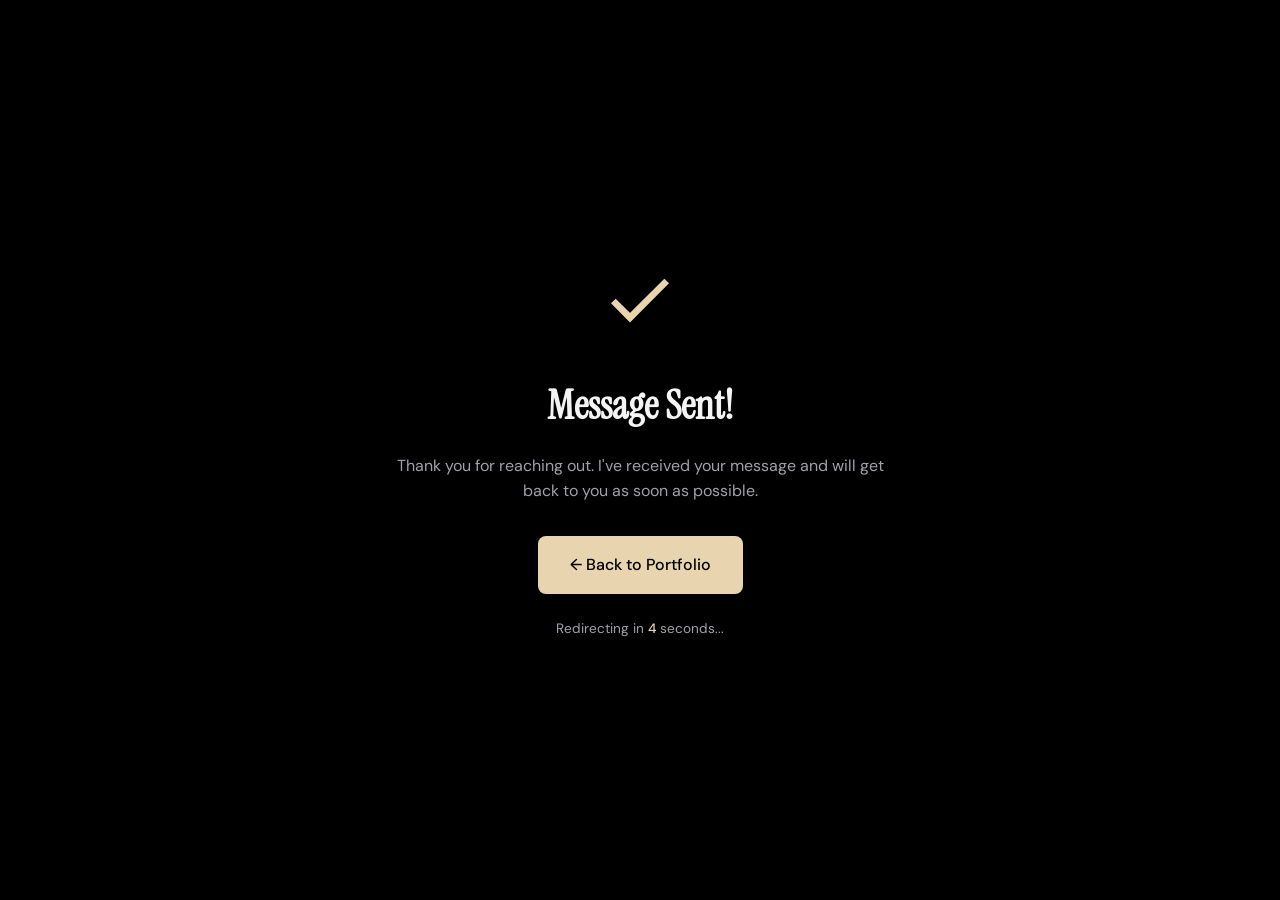
<file: thank-you.html>
<!DOCTYPE html>
<html lang="en">
<head>
  <meta charset="UTF-8" />
  <meta name="viewport" content="width=device-width, initial-scale=1.0" />
  <meta name="description" content="Thank you for your message!" />
  <title>Message Sent — Thank You</title>
  <link rel="preconnect" href="https://fonts.googleapis.com" />
  <link rel="preconnect" href="https://fonts.gstatic.com" crossorigin />
  <link href="https://fonts.googleapis.com/css2?family=Instrument+Serif:ital@0;1&family=DM+Sans:ital,opsz,wght@0,9..40,300;0,9..40,400;0,9..40,500;0,9..40,600;1,9..40,300&family=DM+Mono:wght@300;400&display=swap" rel="stylesheet" />
  <link rel="stylesheet" href="style.css" />
  <style>
    body { display: flex; align-items: center; justify-content: center; min-height: 100vh; padding: 2rem; cursor: none; }
    
    /* Custom Cursor */
    #cursor {
      position: fixed;
      width: 8px;
      height: 8px;
      background: var(--accent);
      border-radius: 50%;
      pointer-events: none;
      z-index: 9999;
      mix-blend-mode: screen;
    }
    #cursor-follower {
      position: fixed;
      width: 24px;
      height: 24px;
      border: 1.5px solid var(--accent);
      border-radius: 50%;
      pointer-events: none;
      z-index: 9998;
      mix-blend-mode: screen;
    }
    
    .thank-you-container { text-align: center; max-width: 500px; position: relative; z-index: 1; }
    .thank-you-icon { width: 80px; height: 80px; margin: 0 auto 2rem; color: var(--accent); animation: scaleIn 0.4s ease-out 0.2s both; }
    @keyframes scaleIn { from { transform: scale(0); opacity: 0; } to { transform: scale(1); opacity: 1; } }
    .thank-you-title { font-family: var(--font-serif); font-size: 2.5rem; margin-bottom: 1rem; animation: fadeInUp 0.6s ease-out 0.3s both; }
    @keyframes fadeInUp { from { opacity: 0; transform: translateY(20px); } to { opacity: 1; transform: translateY(0); } }
    .thank-you-text { color: var(--text-2); font-size: 1rem; line-height: 1.6; margin-bottom: 2rem; animation: fadeInUp 0.6s ease-out 0.4s both; }
    .thank-you-btn { display: inline-block; padding: 1rem 2rem; background: var(--accent); color: var(--bg); border-radius: 0.5rem; text-decoration: none; font-weight: 500; transition: all 0.3s; animation: fadeInUp 0.6s ease-out 0.5s both; }
    .thank-you-btn:hover { transform: translateY(-2px); box-shadow: 0 10px 30px rgba(232, 213, 176, 0.2); }
    .countdown { color: var(--text-2); font-size: 0.85rem; margin-top: 1.5rem; animation: fadeInUp 0.6s ease-out 0.6s both; }
    .countdown span { color: var(--accent); font-weight: 500; }
  </style>
</head>
<body>
  <!-- Custom Cursor -->
  <div id="cursor"></div>
  <div id="cursor-follower"></div>

  <div class="thank-you-container">
    <svg class="thank-you-icon" viewBox="0 0 24 24" fill="none" stroke="currentColor" stroke-width="2">
      <polyline points="20 6 9 17 4 12"></polyline>
    </svg>
    <h1 class="thank-you-title">Message Sent!</h1>
    <p class="thank-you-text">Thank you for reaching out. I've received your message and will get back to you as soon as possible.</p>
    <a href="index.html" class="thank-you-btn">← Back to Portfolio</a>
    <div class="countdown">
      Redirecting in <span id="countdown">5</span> seconds...
    </div>
  </div>

  <script>
    // Custom Cursor
    if (!window.matchMedia('(hover: none)').matches) {
      const cursor = document.getElementById('cursor');
      const follower = document.getElementById('cursor-follower');
      
      if (cursor && follower) {
        let mx = -100, my = -100;
        let fx = -100, fy = -100;

        const onMove = e => { mx = e.clientX; my = e.clientY; };
        document.addEventListener('mousemove', onMove, { passive: true });

        const loop = () => {
          cursor.style.left = mx + 'px';
          cursor.style.top = my + 'px';

          fx += (mx - fx) * 0.12;
          fy += (my - fy) * 0.12;
          follower.style.left = fx + 'px';
          follower.style.top = fy + 'px';

          requestAnimationFrame(loop);
        };
        requestAnimationFrame(loop);
      }
    }

    // Auto-redirect countdown
    let seconds = 5;
    const countdownEl = document.getElementById('countdown');

    const interval = setInterval(() => {
      seconds--;
      if (countdownEl) {
        countdownEl.textContent = seconds;
      }

      if (seconds <= 0) {
        clearInterval(interval);
        window.location.href = 'index.html#contact';
      }
    }, 1000);

    // Allow manual redirect
    document.addEventListener('click', (e) => {
      if (e.target.closest('.thank-you-btn')) {
        clearInterval(interval);
      }
    });
  </script>
</body>
</html>
</file>
<file: style.css>
/* ═══════════════════════════════════════════════════════════════
   PORTFOLIO — STYLE.CSS
   Aesthetic: Editorial Luxury · Refined Minimal · Linear × Stripe
   ═══════════════════════════════════════════════════════════════ */

/* ── Custom Properties ─────────────────────────────────────── */
:root {
  /* Color System */
  --bg:        #000000;
  --bg-2:      #111113;
  --bg-3:      #18181b;
  --bg-4:      #222228;
  --surface:   rgba(255,255,255,0.04);
  --surface-2: rgba(255,255,255,0.07);
  --border:    rgba(255,255,255,0.08);
  --border-2:  rgba(255,255,255,0.14);

  /* Text */
  --text-1:   #f4f4f5;
  --text-2:   #a1a1aa;
  --text-3:   #71717a;

  /* Accent — cool champagne gold */
  --accent:      #e8d5b0;
  --accent-dim:  rgba(232,213,176,0.15);
  --accent-glow: rgba(232,213,176,0.08);

  /* Semantic */
  --green: #10b981;
  --blue:  #6366f1;
  --amber: #f59e0b;
  --rose:  #ec4899;
  --teal:  #14b8a6;

  /* Typography */
  --font-serif: 'Instrument Serif', Georgia, serif;
  --font-sans:  'DM Sans', system-ui, sans-serif;
  --font-mono:  'DM Mono', 'Fira Code', monospace;

  /* Spacing Scale */
  --sp-1:  0.25rem;
  --sp-2:  0.5rem;
  --sp-3:  0.75rem;
  --sp-4:  1rem;
  --sp-5:  1.25rem;
  --sp-6:  1.5rem;
  --sp-8:  2rem;
  --sp-10: 2.5rem;
  --sp-12: 3rem;
  --sp-16: 4rem;
  --sp-20: 5rem;
  --sp-24: 6rem;
  --sp-32: 8rem;

  /* Radii */
  --r-sm: 8px;
  --r-md: 14px;
  --r-lg: 20px;
  --r-xl: 28px;
  --r-full: 9999px;

  /* Shadows */
  --shadow-sm:  0 1px 3px rgba(0,0,0,0.5), 0 1px 2px rgba(0,0,0,0.3);
  --shadow-md:  0 4px 24px rgba(0,0,0,0.5), 0 2px 8px rgba(0,0,0,0.3);
  --shadow-lg:  0 16px 60px rgba(0,0,0,0.6), 0 4px 20px rgba(0,0,0,0.4);
  --shadow-glow: 0 0 40px rgba(232,213,176,0.06);

  /* Transitions */
  --ease-out: cubic-bezier(0.16, 1, 0.3, 1);
  --ease-in-out: cubic-bezier(0.45, 0, 0.55, 1);
  --dur-fast: 180ms;
  --dur-med:  320ms;
  --dur-slow: 600ms;
}

/* ── Reset & Base ─────────────────────────────────────────── */
*, *::before, *::after {
  margin: 0;
  padding: 0;
  box-sizing: border-box;
}

html {
  scroll-behavior: smooth;
  font-size: 16px;
  -webkit-text-size-adjust: 100%;
}

body {
  font-family: var(--font-sans);
  background: var(--bg);
  color: var(--text-1);
  line-height: 1.6;
  overflow-x: hidden;
  cursor: none;
  -webkit-font-smoothing: antialiased;
  -moz-osx-font-smoothing: grayscale;
}

body.menu-open { overflow: hidden; }

img, svg { display: block; }
a { color: inherit; text-decoration: none; }
button { font-family: inherit; cursor: none; }
ul, ol { list-style: none; }

/* ── Custom Cursor ────────────────────────────────────────── */
#cursor {
  position: fixed;
  width: 10px;
  height: 10px;
  background: var(--accent);
  border-radius: 50%;
  pointer-events: none;
  z-index: 9999;
  transform: translate(-50%, -50%);
  transition: width var(--dur-fast), height var(--dur-fast), background var(--dur-fast);
  will-change: transform;
}

#cursor-follower {
  position: fixed;
  width: 36px;
  height: 36px;
  border: 1px solid rgba(232,213,176,0.35);
  border-radius: 50%;
  pointer-events: none;
  z-index: 9998;
  transform: translate(-50%, -50%);
  transition: transform 0.12s var(--ease-out), width var(--dur-med), height var(--dur-med), border-color var(--dur-med);
  will-change: transform;
}

body:has(a:hover) #cursor,
body:has(button:hover) #cursor {
  width: 16px;
  height: 16px;
}

body:has(a:hover) #cursor-follower,
body:has(button:hover) #cursor-follower {
  width: 56px;
  height: 56px;
  border-color: rgba(232,213,176,0.6);
}

@media (hover: none) {
  #cursor, #cursor-follower { display: none; }
  body { cursor: auto; }
  button { cursor: pointer; }
}

/* ── Loader ───────────────────────────────────────────────── */
#loader {
  position: fixed;
  inset: 0;
  background: var(--bg);
  z-index: 10000;
  display: flex;
  align-items: center;
  justify-content: center;
  transition: opacity 0.6s var(--ease-out), visibility 0.6s;
}

#loader.hidden {
  opacity: 0;
  visibility: hidden;
  pointer-events: none;
}

.loader-inner {
  display: flex;
  flex-direction: column;
  align-items: center;
  gap: var(--sp-6);
}

.loader-signature {
  max-width: 200px;
  max-height: 150px;
  width: auto;
  height: auto;
  animation: loaderFade 1.5s ease-in-out infinite;
}

@keyframes loaderFade {
  0%, 100% { opacity: 0.6; transform: scale(0.95); }
  50% { opacity: 1; transform: scale(1); }
}

/* ── Navbar ───────────────────────────────────────────────── */
#navbar {
  position: fixed;
  top: 0;
  left: 0;
  right: 0;
  z-index: 1000;
  padding: var(--sp-5) 0;
  transition: background var(--dur-med), backdrop-filter var(--dur-med),
              border-color var(--dur-med), padding var(--dur-med);
  border-bottom: 1px solid transparent;
}

#navbar.scrolled {
  background: rgba(10,10,11,0.85);
  backdrop-filter: blur(24px) saturate(180%);
  -webkit-backdrop-filter: blur(24px) saturate(180%);
  border-bottom-color: var(--border);
  padding: var(--sp-4) 0;
}

.nav-inner {
  max-width: 1240px;
  margin: 0 auto;
  padding: 0 var(--sp-6);
  display: flex;
  align-items: center;
  gap: var(--sp-8);
}

.nav-logo {
  display: flex;
  align-items: baseline;
  gap: 1px;
  font-family: var(--font-serif);
  font-size: 1.4rem;
  color: var(--text-1);
  flex-shrink: 0;
  letter-spacing: -0.01em;
}

.logo-mark {
  color: var(--accent);
  font-size: 1.6rem;
}

.nav-links {
  display: flex;
  align-items: center;
  gap: var(--sp-1);
  margin-left: auto;
}

.nav-link {
  font-size: 0.875rem;
  font-weight: 400;
  color: var(--text-2);
  padding: var(--sp-2) var(--sp-3);
  border-radius: var(--r-sm);
  transition: color var(--dur-fast), background var(--dur-fast);
  letter-spacing: 0.01em;
}

.nav-link:hover { color: var(--text-1); background: var(--surface); }

.nav-cta {
  margin-left: var(--sp-4);
  display: inline-flex;
  align-items: center;
  padding: var(--sp-2) var(--sp-5);
  background: var(--accent);
  color: var(--bg);
  font-size: 0.875rem;
  font-weight: 500;
  border-radius: var(--r-full);
  transition: background var(--dur-fast), transform var(--dur-fast), box-shadow var(--dur-fast);
  flex-shrink: 0;
  letter-spacing: 0.01em;
}

.nav-cta:hover {
  background: #f0e4c4;
  box-shadow: 0 0 20px rgba(232,213,176,0.2);
}

.nav-burger {
  display: none;
  flex-direction: column;
  gap: 5px;
  background: none;
  border: none;
  padding: var(--sp-2);
  margin-left: auto;
}

.nav-burger span {
  display: block;
  width: 24px;
  height: 1.5px;
  background: var(--text-1);
  border-radius: var(--r-full);
  transition: transform var(--dur-med), opacity var(--dur-med);
  transform-origin: center;
}

.nav-burger.open span:nth-child(1) { transform: translateY(6.5px) rotate(45deg); }
.nav-burger.open span:nth-child(2) { opacity: 0; transform: scaleX(0); }
.nav-burger.open span:nth-child(3) { transform: translateY(-6.5px) rotate(-45deg); }

/* ── Mobile Menu ──────────────────────────────────────────── */
.mobile-menu {
  position: fixed;
  inset: 0;
  background: var(--bg);
  z-index: 999;
  display: flex;
  align-items: center;
  justify-content: center;
  opacity: 0;
  visibility: hidden;
  transition: opacity var(--dur-med), visibility var(--dur-med);
}

.mobile-menu.open {
  opacity: 1;
  visibility: visible;
}

.mobile-menu ul {
  display: flex;
  flex-direction: column;
  align-items: center;
  gap: var(--sp-6);
}

.mob-link {
  font-family: var(--font-serif);
  font-size: 2.5rem;
  color: var(--text-2);
  transition: color var(--dur-fast);
}

.mob-link:hover { color: var(--accent); }

/* ── Container ────────────────────────────────────────────── */
.container {
  max-width: 1240px;
  margin: 0 auto;
  padding: 0 var(--sp-6);
}

/* ── Sections ─────────────────────────────────────────────── */
.section {
  padding: var(--sp-32) 0;
  position: relative;
}

/* ── Section Headers ──────────────────────────────────────── */
.section-label {
  font-family: var(--font-mono);
  font-size: 0.75rem;
  font-weight: 400;
  color: var(--accent);
  letter-spacing: 0.15em;
  text-transform: uppercase;
  margin-bottom: var(--sp-4);
}

.section-title {
  font-family: var(--font-serif);
  font-size: clamp(2rem, 4vw, 3.25rem);
  font-weight: 400;
  line-height: 1.15;
  color: var(--text-1);
  letter-spacing: -0.02em;
  margin-bottom: var(--sp-5);
}

.section-title em {
  font-style: italic;
  color: var(--accent);
}

.section-sub {
  font-size: 1rem;
  color: var(--text-2);
  max-width: 520px;
  line-height: 1.7;
}

.section-header {
  margin-bottom: var(--sp-16);
}

/* ── Reveal Animations ────────────────────────────────────── */
.reveal-up {
  opacity: 0;
  transform: translateY(28px);
  transition: opacity 0.7s var(--ease-out) var(--delay, 0s),
              transform 0.7s var(--ease-out) var(--delay, 0s);
}

.reveal-left {
  opacity: 0;
  transform: translateX(28px);
  transition: opacity 0.7s var(--ease-out) var(--delay, 0s),
              transform 0.7s var(--ease-out) var(--delay, 0s);
}

.reveal-right {
  opacity: 0;
  transform: translateX(-28px);
  transition: opacity 0.7s var(--ease-out) var(--delay, 0s),
              transform 0.7s var(--ease-out) var(--delay, 0s);
}

.revealed {
  opacity: 1 !important;
  transform: none !important;
}

/* ── Buttons ──────────────────────────────────────────────── */
.btn {
  display: inline-flex;
  align-items: center;
  gap: var(--sp-2);
  padding: var(--sp-3) var(--sp-6);
  border-radius: var(--r-full);
  font-size: 0.9rem;
  font-weight: 500;
  letter-spacing: 0.01em;
  transition: all var(--dur-fast) var(--ease-out);
  border: none;
  position: relative;
  overflow: hidden;
}

.btn::after {
  content: '';
  position: absolute;
  inset: 0;
  background: rgba(255,255,255,0);
  transition: background var(--dur-fast);
}

.btn:hover::after { background: rgba(255,255,255,0.06); }

.btn-primary {
  background: var(--accent);
  color: var(--bg);
}

.btn-primary:hover {
  background: #f0e4c4;
  box-shadow: 0 8px 32px rgba(232,213,176,0.2);
}

.btn-ghost {
  background: var(--surface);
  color: var(--text-1);
  border: 1px solid var(--border-2);
}

.btn-ghost:hover {
  background: var(--surface-2);
  border-color: rgba(255,255,255,0.2);
}

/* Magnetic buttons */
.magnetic-btn { transition: transform 0.25s var(--ease-out), background var(--dur-fast), box-shadow var(--dur-fast); }

/* ══════════════════════════════════════════════════════════════
   HERO SECTION
══════════════════════════════════════════════════════════════ */
.hero {
  min-height: 100svh;
  display: grid;
  grid-template-columns: 1fr;
  align-items: center;
  gap: var(--sp-16);
  max-width: 1240px;
  margin: 0 auto;
  padding: 120px var(--sp-6) var(--sp-20);
  position: relative;
  overflow: hidden;
}

/* ── HERO BACKGROUND LAYERS ─────────────────────────────── */

/* Layer 1: Background Image */
.hero-bg-image {
  position: absolute;
  inset: 0;
  background-image: url('Generated_Hero_Image.png');
  background-size: cover;
  background-position: center;
  background-repeat: no-repeat;
  background-attachment: fixed;
  background-attachment: fixed;
  z-index: 0;
  will-change: transform;
  animation: heroZoomIn 1.2s var(--ease-out) forwards;
}

@keyframes heroZoomIn {
  from {
    transform: scale(1.08);
    opacity: 0.8;
  }
  to {
    transform: scale(1);
    opacity: 1;
  }
}

/* Layer 2: Dark Overlay with Side Vignette (82% opacity center, darker edges) */
.hero-dark-overlay {
  position: absolute;
  inset: 0;
  background: 
    linear-gradient(
      to right,
      rgba(0, 0, 0, 0.80) 0%,
      rgba(0, 0, 0, 0.77) 15%,
      rgba(0, 0, 0, 0.65) 50%,
      rgba(0, 0, 0, 0.77) 85%,
      rgba(0, 0, 0, 0.80) 100%
    );
  z-index: 1;
  pointer-events: none;
}

/* Layer 3: Gradient Overlay (Mouse-reactive) */
.hero-gradient-overlay {
  position: absolute;
  inset: 0;
  z-index: 2;
  pointer-events: none;
  background: transparent;
  display: none;
}

/* Layer 4: Particles & Canvas */
.hero-bg {
  position: absolute;
  inset: 0;
  overflow: hidden;
  pointer-events: none;
  z-index: 3;
}

#heroCanvas {
  position: absolute;
  inset: 0;
  width: 100%;
  height: 100%;
  opacity: 0.5;
  will-change: transform;
}

/* Layer 5: Vignette Effect (Enhanced edges) */
.hero-vignette {
  position: absolute;
  inset: 0;
  background: 
    radial-gradient(
      ellipse at center,
      transparent 0%,
      rgba(0, 0, 0, 0.15) 60%,
      rgba(0, 0, 0, 0.35) 100%
    );
  z-index: 4;
  pointer-events: none;
  box-shadow: 
    inset 0 0 120px rgba(0, 0, 0, 0.5),
    inset -80px 0 100px rgba(0, 0, 0, 0.4),
    inset 80px 0 100px rgba(0, 0, 0, 0.4);
}

/* ── Hero Content (Layer 5 - Foreground) ─────────────────── */

.hero-content {
  position: relative;
  z-index: 10;
}

.hero-photo {
  position: relative;
  z-index: 10;
  display: flex;
  justify-content: center;
}

.hero-scroll-hint {
  position: absolute;
  bottom: var(--sp-8);
  left: 50%;
  transform: translateX(-50%);
  z-index: 10;
  display: flex;
  flex-direction: column;
  align-items: center;
  gap: var(--sp-2);
  font-size: 0.7rem;
  color: var(--text-3);
  letter-spacing: 0.1em;
  text-transform: uppercase;
  font-family: var(--font-mono);
  animation: fadeInUp 1.5s var(--ease-out) 2s both;
}

.hero-badge {
  display: inline-flex;
  align-items: center;
  gap: var(--sp-2);
  padding: var(--sp-2) var(--sp-4);
  background: var(--surface);
  border: 1px solid var(--border-2);
  border-radius: var(--r-full);
  font-size: 0.8rem;
  color: var(--text-2);
  margin-bottom: var(--sp-8);
  letter-spacing: 0.01em;
}

.badge-dot {
  width: 7px;
  height: 7px;
  border-radius: 50%;
  background: var(--green);
  animation: pulseDot 2s ease-in-out infinite;
  flex-shrink: 0;
}

@keyframes pulseDot {
  0%, 100% { box-shadow: 0 0 0 0 rgba(16,185,129,0.5); }
  50% { box-shadow: 0 0 0 5px rgba(16,185,129,0); }
}

.hero-headline {
  font-family: var(--font-serif);
  font-size: clamp(2.6rem, 5vw, 4.2rem);
  font-weight: 400;
  line-height: 1.08;
  letter-spacing: -0.03em;
  color: var(--text-1);
  margin-bottom: var(--sp-6);
}

.headline-line {
  display: block;
}

.headline-line.italic {
  font-style: italic;
  color: var(--accent);
}

.hero-sub {
  font-size: 1rem;
  color: var(--text-2);
  max-width: 480px;
  line-height: 1.7;
  margin-bottom: var(--sp-8);
}

.hero-actions {
  display: flex;
  align-items: center;
  gap: var(--sp-3);
  flex-wrap: wrap;
  margin-bottom: var(--sp-10);
}

.hero-socials {
  display: flex;
  align-items: center;
  gap: var(--sp-3);
}

.social-link {
  width: 40px;
  height: 40px;
  display: flex;
  align-items: center;
  justify-content: center;
  background: var(--surface);
  border: 1px solid var(--border);
  border-radius: var(--r-sm);
  color: var(--text-3);
  transition: all var(--dur-fast);
}

.social-link svg { width: 18px; height: 18px; }

.social-link:hover {
  background: var(--surface-2);
  border-color: var(--border-2);
  color: var(--text-1);
  transform: translateY(-2px);
}

.photo-frame {
  position: relative;
  width: 380px;
  height: 460px;
}

.photo-placeholder {
  width: 100%;
  height: 100%;
  background: var(--bg-3);
  border-radius: var(--r-xl);
  border: 1px solid var(--border);
  display: flex;
  align-items: center;
  justify-content: center;
  position: relative;
  overflow: hidden;
}

.photo-placeholder::before {
  content: '';
  position: absolute;
  inset: 0;
  background: radial-gradient(ellipse at 50% 0%, rgba(232,213,176,0.08) 0%, transparent 60%);
}

.photo-initials {
  font-family: var(--font-serif);
  font-size: 5rem;
  color: var(--accent);
  opacity: 0.3;
  letter-spacing: -0.05em;
}

.photo-glow {
  position: absolute;
  bottom: -40px;
  left: 50%;
  transform: translateX(-50%);
  width: 200px;
  height: 200px;
  background: radial-gradient(circle, rgba(232,213,176,0.15), transparent 70%);
  border-radius: 50%;
}

/* Floating badges on photo */
.photo-badge-1,
.photo-badge-2 {
  position: absolute;
  background: rgba(16,16,18,0.9);
  backdrop-filter: blur(16px);
  -webkit-backdrop-filter: blur(16px);
  border: 1px solid var(--border-2);
  border-radius: var(--r-md);
  padding: var(--sp-3) var(--sp-4);
  display: flex;
  align-items: center;
  gap: var(--sp-2);
  font-size: 0.78rem;
  color: var(--text-2);
  line-height: 1.4;
  box-shadow: var(--shadow-md);
  animation: badgeFloat 4s ease-in-out infinite;
}

.photo-badge-1 {
  top: var(--sp-6);
  left: -40px;
  animation-delay: 0s;
}

.photo-badge-2 {
  bottom: var(--sp-8);
  right: -40px;
  animation-delay: 2s;
}

.badge-icon { font-size: 1.25rem; flex-shrink: 0; }

@keyframes badgeFloat {
  0%, 100% { transform: translateY(0); }
  50% { transform: translateY(-8px); }
}

.scroll-line {
  width: 1px;
  height: 48px;
  background: linear-gradient(to bottom, var(--border-2), transparent);
  animation: scrollLine 2s ease-in-out infinite;
}

@keyframes scrollLine {
  0%, 100% { opacity: 0.3; transform: scaleY(1); }
  50% { opacity: 1; transform: scaleY(0.6); }
}

@keyframes fadeInUp {
  from { opacity: 0; transform: translateX(-50%) translateY(16px); }
  to { opacity: 1; transform: translateX(-50%) translateY(0); }
}

/* ── Additional Hero Animations ─────────────────────────── */
@keyframes particleFloat {
  0%, 100% { transform: translateY(0) translateX(0); opacity: 0.3; }
  25% { transform: translateY(-20px) translateX(10px); opacity: 0.5; }
  50% { transform: translateY(-40px) translateX(-10px); opacity: 0.4; }
  75% { transform: translateY(-20px) translateX(15px); opacity: 0.45; }
}

@keyframes subtleBlur {
  0%, 100% { filter: blur(0px); }
  50% { filter: blur(0.8px); }
}

@keyframes gradientShift {
  0% { background-position: 0% 50%; }
  50% { background-position: 100% 50%; }
  100% { background-position: 0% 50%; }
}

/* ══════════════════════════════════════════════════════════════
   ABOUT SECTION
══════════════════════════════════════════════════════════════ */
.about {
  background: var(--bg-2);
  border-top: 1px solid var(--border);
  border-bottom: 1px solid var(--border);
}

.about-grid {
  display: grid;
  grid-template-columns: 1fr 1fr;
  gap: var(--sp-20);
  align-items: start;
}

.about-body p {
  font-size: 0.975rem;
  color: var(--text-2);
  line-height: 1.75;
  margin-bottom: var(--sp-4);
}

.about-body p:last-child { margin-bottom: var(--sp-10); }

.about-stats {
  display: flex;
  gap: var(--sp-8);
}

.stat-item {
  display: flex;
  flex-direction: column;
  gap: var(--sp-1);
}

.stat-number {
  font-family: var(--font-serif);
  font-size: 2.5rem;
  color: var(--accent);
  line-height: 1;
  letter-spacing: -0.04em;
}

.stat-label {
  font-size: 0.78rem;
  color: var(--text-3);
  letter-spacing: 0.02em;
  text-transform: uppercase;
  font-family: var(--font-mono);
}

/* Timeline */
.timeline-label {
  font-family: var(--font-mono);
  font-size: 0.75rem;
  color: var(--accent);
  letter-spacing: 0.15em;
  text-transform: uppercase;
  margin-bottom: var(--sp-6);
}

.timeline {
  position: relative;
  padding-left: var(--sp-8);
}

.timeline::before {
  content: '';
  position: absolute;
  left: 9px;
  top: 8px;
  bottom: 8px;
  width: 1px;
  background: linear-gradient(to bottom, var(--accent), transparent);
  opacity: 0.2;
}

.timeline-item {
  position: relative;
  margin-bottom: var(--sp-8);
}

.timeline-item::before {
  content: '';
  position: absolute;
  left: -27px;
  top: 7px;
  width: 7px;
  height: 7px;
  border-radius: 50%;
  background: var(--bg-4);
  border: 1.5px solid var(--border-2);
  transition: all var(--dur-med);
}

.timeline-item.active::before {
  background: var(--accent);
  border-color: var(--accent);
  box-shadow: 0 0 12px rgba(232,213,176,0.4);
}

.tl-year {
  font-family: var(--font-mono);
  font-size: 0.72rem;
  color: var(--accent);
  letter-spacing: 0.08em;
  margin-bottom: var(--sp-1);
}

.tl-content h3 {
  font-size: 0.95rem;
  font-weight: 500;
  color: var(--text-1);
  margin-bottom: var(--sp-1);
}

.tl-content p {
  font-size: 0.875rem;
  color: var(--text-3);
  line-height: 1.6;
}

/* ══════════════════════════════════════════════════════════════
   SKILLS SECTION
══════════════════════════════════════════════════════════════ */
.skills-grid {
  display: grid;
  grid-template-columns: repeat(3, 1fr);
  gap: var(--sp-4);
  margin-bottom: var(--sp-12);
}

.skill-card {
  background: var(--bg-3);
  border: 1px solid var(--border);
  border-radius: var(--r-lg);
  padding: var(--sp-6);
  transition: border-color var(--dur-med), background var(--dur-med), transform var(--dur-med), box-shadow var(--dur-med);
  position: relative;
  overflow: hidden;
}

.skill-card::before {
  content: '';
  position: absolute;
  inset: 0;
  background: radial-gradient(ellipse at 50% 0%, var(--accent-glow) 0%, transparent 60%);
  opacity: 0;
  transition: opacity var(--dur-med);
}

.skill-card:hover {
  border-color: var(--border-2);
  background: var(--bg-4);
  transform: translateY(-4px);
  box-shadow: var(--shadow-md);
}

.skill-card:hover::before { opacity: 1; }

.skill-icon {
  font-size: 1.8rem;
  margin-bottom: var(--sp-3);
  position: relative;
  z-index: 1;
}

.skill-name {
  font-size: 0.95rem;
  font-weight: 500;
  color: var(--text-1);
  margin-bottom: var(--sp-2);
  position: relative;
  z-index: 1;
}

.skill-desc {
  font-size: 0.82rem;
  color: var(--text-3);
  line-height: 1.6;
  margin-bottom: var(--sp-4);
  position: relative;
  z-index: 1;
}

.skill-bar {
  height: 3px;
  background: var(--bg-4);
  border-radius: var(--r-full);
  overflow: hidden;
  margin-bottom: var(--sp-1);
  position: relative;
  z-index: 1;
}

.skill-fill {
  height: 100%;
  background: linear-gradient(90deg, var(--accent) 0%, rgba(232,213,176,0.6) 100%);
  border-radius: var(--r-full);
  width: 0;
  transition: width 1.2s var(--ease-out);
}

.skill-percent {
  font-family: var(--font-mono);
  font-size: 0.72rem;
  color: var(--text-3);
  position: relative;
  z-index: 1;
}

/* Tech Stack Pills */
.stack-section {
  border-top: 1px solid var(--border);
  padding-top: var(--sp-8);
}

.stack-label {
  font-family: var(--font-mono);
  font-size: 0.72rem;
  color: var(--text-3);
  text-transform: uppercase;
  letter-spacing: 0.12em;
  margin-bottom: var(--sp-4);
}

.stack-pills {
  display: flex;
  flex-wrap: wrap;
  gap: var(--sp-2);
}

.stack-pills span {
  display: inline-flex;
  align-items: center;
  padding: var(--sp-1) var(--sp-3);
  background: var(--surface);
  border: 1px solid var(--border);
  border-radius: var(--r-full);
  font-size: 0.8rem;
  color: var(--text-2);
  transition: all var(--dur-fast);
  font-family: var(--font-mono);
  font-weight: 300;
}

.stack-pills span:hover {
  background: var(--surface-2);
  border-color: var(--accent);
  color: var(--accent);
  transform: translateY(-1px);
}

/* ══════════════════════════════════════════════════════════════
   PROJECTS SECTION
══════════════════════════════════════════════════════════════ */
.projects { background: var(--bg-2); border-top: 1px solid var(--border); border-bottom: 1px solid var(--border); }

/* Filter Bar */
.filter-bar {
  display: flex;
  gap: var(--sp-2);
  margin-bottom: var(--sp-10);
  flex-wrap: wrap;
}

.filter-btn {
  padding: var(--sp-2) var(--sp-5);
  background: none;
  border: 1px solid var(--border);
  border-radius: var(--r-full);
  font-size: 0.85rem;
  color: var(--text-3);
  transition: all var(--dur-fast);
  letter-spacing: 0.02em;
}

.filter-btn:hover {
  border-color: var(--border-2);
  color: var(--text-1);
  background: var(--surface);
}

.filter-btn.active {
  background: var(--accent);
  border-color: var(--accent);
  color: var(--bg);
  font-weight: 500;
}

/* Project Grid */
.projects-grid {
  display: grid;
  grid-template-columns: repeat(3, 1fr);
  gap: var(--sp-5);
}

.project-card {
  background: var(--bg-3);
  border: 1px solid var(--border);
  border-radius: var(--r-lg);
  overflow: hidden;
  transition: all var(--dur-med) var(--ease-out);
  position: relative;
  display: flex;
  flex-direction: column;
}

.project-card:hover {
  transform: translateY(-6px);
  border-color: var(--border-2);
  box-shadow: var(--shadow-lg);
}

.project-card.hidden {
  opacity: 0;
  transform: scale(0.95) translateY(16px);
  pointer-events: none;
  position: absolute;
}

.project-visual {
  height: 140px;
  background: linear-gradient(135deg, color-mix(in srgb, var(--accent) 8%, var(--bg-4)) 0%, var(--bg-4) 100%);
  display: flex;
  align-items: center;
  justify-content: center;
  position: relative;
  overflow: hidden;
}

.project-visual::before {
  content: '';
  position: absolute;
  inset: 0;
  background: radial-gradient(ellipse at 50% 50%, color-mix(in srgb, var(--accent) 12%, transparent) 0%, transparent 70%);
}

.project-visual-icon {
  font-size: 3rem;
  position: relative;
  z-index: 1;
  filter: drop-shadow(0 4px 16px rgba(0,0,0,0.4));
}

.project-visual-bg {
  position: absolute;
  inset: -20px;
  background: radial-gradient(circle at 30% 70%, rgba(255,255,255,0.03) 0%, transparent 50%);
}

.project-content {
  padding: var(--sp-5);
  flex: 1;
  display: flex;
  flex-direction: column;
}

.project-tags {
  display: flex;
  flex-wrap: wrap;
  gap: var(--sp-2);
  margin-bottom: var(--sp-3);
}

.project-tag {
  font-size: 0.7rem;
  font-family: var(--font-mono);
  padding: 2px var(--sp-2);
  background: var(--surface);
  border: 1px solid var(--border);
  border-radius: var(--r-full);
  color: var(--text-3);
  letter-spacing: 0.05em;
}

.award-tag {
  background: var(--accent-dim);
  border-color: rgba(232,213,176,0.3);
  color: var(--accent);
}

.project-title {
  font-size: 1rem;
  font-weight: 500;
  color: var(--text-1);
  margin-bottom: var(--sp-2);
  letter-spacing: -0.01em;
  line-height: 1.3;
}

.project-desc {
  font-size: 0.85rem;
  color: var(--text-3);
  line-height: 1.65;
  margin-bottom: var(--sp-3);
  flex: 1;
}

.project-stack {
  font-family: var(--font-mono);
  font-size: 0.72rem;
  color: var(--text-3);
  margin-bottom: var(--sp-4);
  letter-spacing: 0.02em;
}

.project-links {
  display: flex;
  align-items: center;
  gap: var(--sp-2);
  margin-top: auto;
}

.project-detail-btn {
  font-size: 0.82rem;
  font-weight: 500;
  color: var(--accent);
  background: var(--accent-dim);
  border: 1px solid rgba(232,213,176,0.2);
  border-radius: var(--r-sm);
  padding: var(--sp-2) var(--sp-4);
  transition: all var(--dur-fast);
  letter-spacing: 0.01em;
}

.project-detail-btn:hover {
  background: rgba(232,213,176,0.2);
  border-color: rgba(232,213,176,0.4);
}

.project-link-icon {
  width: 34px;
  height: 34px;
  display: flex;
  align-items: center;
  justify-content: center;
  background: var(--surface);
  border: 1px solid var(--border);
  border-radius: var(--r-sm);
  color: var(--text-3);
  transition: all var(--dur-fast);
}

.project-link-icon svg { width: 15px; height: 15px; }

.project-link-icon:hover {
  background: var(--surface-2);
  border-color: var(--border-2);
  color: var(--text-1);
}

/* ══════════════════════════════════════════════════════════════
   EXPERIENCE SECTION
══════════════════════════════════════════════════════════════ */
.exp-grid {
  display: grid;
  grid-template-columns: 1fr 1fr;
  gap: var(--sp-20);
}

.exp-list {
  margin-top: var(--sp-8);
}

.exp-item {
  position: relative;
  padding-left: var(--sp-8);
  padding-bottom: var(--sp-8);
  border-left: 1px solid var(--border);
}

.exp-item:last-child {
  padding-bottom: 0;
  border-color: transparent;
}

.exp-dot {
  position: absolute;
  left: -5px;
  top: 4px;
  width: 9px;
  height: 9px;
  border-radius: 50%;
  background: var(--bg-4);
  border: 1.5px solid var(--border-2);
  transition: all var(--dur-med);
}

.exp-dot.active {
  background: var(--accent);
  border-color: var(--accent);
  box-shadow: 0 0 12px rgba(232,213,176,0.4);
}

.exp-meta {
  display: flex;
  align-items: center;
  gap: var(--sp-3);
  margin-bottom: var(--sp-2);
}

.exp-date {
  font-family: var(--font-mono);
  font-size: 0.72rem;
  color: var(--accent);
  letter-spacing: 0.06em;
}

.exp-type {
  font-size: 0.7rem;
  font-family: var(--font-mono);
  padding: 1px var(--sp-2);
  background: var(--surface);
  border: 1px solid var(--border);
  border-radius: var(--r-full);
  color: var(--text-3);
  text-transform: uppercase;
  letter-spacing: 0.08em;
}

.exp-title {
  font-size: 1rem;
  font-weight: 500;
  color: var(--text-1);
  margin-bottom: var(--sp-1);
  letter-spacing: -0.01em;
}

.exp-org {
  font-size: 0.85rem;
  color: var(--text-3);
  margin-bottom: var(--sp-2);
  font-style: italic;
}

.exp-detail {
  font-size: 0.875rem;
  color: var(--text-3);
  line-height: 1.65;
  margin-bottom: var(--sp-3);
}

.exp-tags {
  display: flex;
  flex-wrap: wrap;
  gap: var(--sp-2);
}

.exp-tags span {
  font-size: 0.72rem;
  font-family: var(--font-mono);
  padding: 2px var(--sp-2);
  background: var(--surface);
  border: 1px solid var(--border);
  border-radius: var(--r-full);
  color: var(--text-3);
}

/* ══════════════════════════════════════════════════════════════
   ACHIEVEMENTS
══════════════════════════════════════════════════════════════ */
.achievements { background: var(--bg-2); border-top: 1px solid var(--border); border-bottom: 1px solid var(--border); }

.achievements-grid {
  display: grid;
  grid-template-columns: repeat(3, 1fr);
  gap: var(--sp-5);
}

.achievement-card {
  background: var(--bg-3);
  border: 1px solid var(--border);
  border-radius: var(--r-lg);
  padding: var(--sp-6);
  transition: all var(--dur-med) var(--ease-out);
  position: relative;
  overflow: hidden;
}

.achievement-card::before {
  content: '';
  position: absolute;
  top: 0; left: 0; right: 0;
  height: 2px;
  background: linear-gradient(90deg, transparent, var(--accent), transparent);
  opacity: 0;
  transition: opacity var(--dur-med);
}

.achievement-card:hover {
  border-color: var(--border-2);
  transform: translateY(-4px);
  box-shadow: var(--shadow-md);
}

.achievement-card:hover::before { opacity: 0.5; }

.ach-icon {
  font-size: 2.2rem;
  margin-bottom: var(--sp-4);
  display: block;
}

.achievement-card h3 {
  font-size: 0.95rem;
  font-weight: 500;
  color: var(--text-1);
  margin-bottom: var(--sp-2);
  line-height: 1.3;
}

.achievement-card p {
  font-size: 0.85rem;
  color: var(--text-3);
  line-height: 1.65;
  margin-bottom: var(--sp-4);
}

.ach-year {
  font-family: var(--font-mono);
  font-size: 0.72rem;
  color: var(--accent);
  letter-spacing: 0.08em;
}

/* ══════════════════════════════════════════════════════════════
   STATS SECTION
══════════════════════════════════════════════════════════════ */
.stats-section {
  padding: var(--sp-20) 0;
  background: var(--bg);
  border-bottom: 1px solid var(--border);
}

.stats-grid {
  display: grid;
  grid-template-columns: repeat(4, 1fr);
  gap: 1px;
  background: var(--border);
  border: 1px solid var(--border);
  border-radius: var(--r-xl);
  overflow: hidden;
}

.big-stat {
  background: var(--bg);
  padding: var(--sp-12) var(--sp-8);
  text-align: center;
  transition: background var(--dur-med);
}

.big-stat:hover { background: var(--bg-2); }

.big-number {
  font-family: var(--font-serif);
  font-size: clamp(3.5rem, 6vw, 5.5rem);
  color: var(--accent);
  line-height: 1;
  letter-spacing: -0.04em;
  margin-bottom: var(--sp-3);
}

.big-label {
  font-size: 0.82rem;
  color: var(--text-3);
  line-height: 1.4;
  letter-spacing: 0.01em;
}

/* ══════════════════════════════════════════════════════════════
   TESTIMONIALS
══════════════════════════════════════════════════════════════ */
.testimonials { background: var(--bg-2); border-top: 1px solid var(--border); border-bottom: 1px solid var(--border); }

.testimonial-track-outer {
  overflow: hidden;
  border-radius: var(--r-xl);
  margin-bottom: var(--sp-6);
}

.testimonial-track {
  display: flex;
  transition: transform 0.6s var(--ease-out);
}

.testimonial-card {
  flex: 0 0 100%;
  background: var(--bg-3);
  border: 1px solid var(--border);
  border-radius: var(--r-xl);
  padding: var(--sp-10) var(--sp-12);
  position: relative;
  overflow: hidden;
}

.testimonial-card::before {
  content: '';
  position: absolute;
  top: 0; left: 0; right: 0; bottom: 0;
  background: radial-gradient(ellipse at 0% 0%, var(--accent-glow) 0%, transparent 50%);
}

.test-quote {
  font-family: var(--font-serif);
  font-size: 6rem;
  color: var(--accent);
  opacity: 0.15;
  line-height: 0.6;
  margin-bottom: var(--sp-4);
  position: relative;
  z-index: 1;
}

.test-text {
  font-size: 1.1rem;
  color: var(--text-2);
  line-height: 1.75;
  max-width: 680px;
  margin-bottom: var(--sp-8);
  font-style: italic;
  position: relative;
  z-index: 1;
}

.test-author {
  display: flex;
  align-items: center;
  gap: var(--sp-4);
  position: relative;
  z-index: 1;
}

.test-avatar {
  width: 44px;
  height: 44px;
  border-radius: 50%;
  background: var(--bg-4);
  border: 1px solid var(--border-2);
  display: flex;
  align-items: center;
  justify-content: center;
  font-family: var(--font-serif);
  font-size: 0.85rem;
  color: var(--accent);
  flex-shrink: 0;
}

.test-author strong {
  display: block;
  font-size: 0.9rem;
  font-weight: 500;
  color: var(--text-1);
  margin-bottom: 2px;
}

.test-author span {
  font-size: 0.8rem;
  color: var(--text-3);
  font-family: var(--font-mono);
}

.testimonial-controls {
  display: flex;
  align-items: center;
  justify-content: center;
  gap: var(--sp-4);
}

.test-btn {
  width: 40px;
  height: 40px;
  border-radius: 50%;
  background: var(--surface);
  border: 1px solid var(--border-2);
  color: var(--text-2);
  display: flex;
  align-items: center;
  justify-content: center;
  transition: all var(--dur-fast);
}

.test-btn svg { width: 18px; height: 18px; }

.test-btn:hover {
  background: var(--surface-2);
  border-color: var(--border-2);
  color: var(--text-1);
}

.test-dots {
  display: flex;
  gap: var(--sp-2);
}

.test-dot {
  width: 6px;
  height: 6px;
  border-radius: 50%;
  background: var(--border-2);
  border: none;
  transition: all var(--dur-med);
  padding: 0;
}

.test-dot.active {
  background: var(--accent);
  width: 20px;
  border-radius: var(--r-full);
}

/* ══════════════════════════════════════════════════════════════
   ADD REVIEW SECTION
══════════════════════════════════════════════════════════════ */
.add-review-container {
  margin-top: var(--sp-16);
  padding: var(--sp-12);
  background: var(--bg-3);
  border: 1px solid var(--border);
  border-radius: var(--r-lg);
  position: relative;
  overflow: hidden;
}

.add-review-container::before {
  content: '';
  position: absolute;
  top: 0; left: 0; right: 0; bottom: 0;
  background: radial-gradient(ellipse at 100% 100%, var(--accent-glow) 0%, transparent 60%);
  pointer-events: none;
}

.add-review-title {
  font-family: var(--font-serif);
  font-size: 1.2rem;
  color: var(--text-1);
  margin-bottom: var(--sp-8);
  position: relative;
  z-index: 1;
}

.add-review-form {
  display: flex;
  flex-direction: column;
  gap: var(--sp-6);
  position: relative;
  z-index: 1;
  max-width: 600px;
}

.add-review-form .form-group {
  display: flex;
  flex-direction: column;
  gap: var(--sp-2);
}

.add-review-form .form-label {
  font-size: 0.9rem;
  font-weight: 500;
  color: var(--text-1);
}

.add-review-form .form-input {
  background: var(--bg-2);
  border: 1px solid var(--border);
  border-radius: var(--r-md);
  padding: var(--sp-3) var(--sp-4);
  color: var(--text-1);
  font-family: var(--font-sans);
  font-size: 0.95rem;
  transition: all var(--dur-fast);
}

.add-review-form .form-input:focus {
  outline: none;
  border-color: var(--accent);
  background: var(--bg-4);
  box-shadow: 0 0 0 2px var(--accent-dim);
}

.add-review-form .form-textarea {
  resize: vertical;
  min-height: 100px;
}

.char-count {
  font-size: 0.8rem;
  color: var(--text-3);
  position: absolute;
  bottom: var(--sp-3);
  right: var(--sp-4);
}

.add-review-form .form-submit {
  align-self: flex-start;
  padding: var(--sp-3) var(--sp-6);
  font-size: 0.95rem;
}

.form-error {
  font-size: 0.8rem;
  color: var(--rose);
  display: none;
}

.form-input.error {
  border-color: var(--rose);
}

.form-input.error ~ .form-error {
  display: block;
}

.form-success {
  display: none;
  align-items: center;
  gap: var(--sp-3);
  padding: var(--sp-4) var(--sp-6);
  background: rgba(16, 185, 129, 0.1);
  border: 1px solid var(--green);
  border-radius: var(--r-md);
  color: var(--green);
  font-size: 0.95rem;
  animation: slideIn 0.4s var(--ease-out);
}

.form-success.show {
  display: flex;
}

.form-success svg {
  width: 20px;
  height: 20px;
  flex-shrink: 0;
}

/* ══════════════════════════════════════════════════════════════
   CONTACT SECTION
══════════════════════════════════════════════════════════════ */
.contact-grid {
  display: grid;
  grid-template-columns: 1fr 1.2fr;
  gap: var(--sp-20);
  align-items: start;
}

.contact-sub {
  font-size: 0.975rem;
  color: var(--text-2);
  line-height: 1.7;
  margin-bottom: var(--sp-8);
}

.contact-info {
  display: flex;
  flex-direction: column;
  gap: var(--sp-3);
}

.contact-info-item {
  display: flex;
  align-items: center;
  gap: var(--sp-3);
  font-size: 0.9rem;
  color: var(--text-2);
  transition: color var(--dur-fast);
  padding: var(--sp-3) var(--sp-4);
  border-radius: var(--r-md);
  border: 1px solid transparent;
  transition: all var(--dur-fast);
}

.contact-info-item svg { width: 18px; height: 18px; flex-shrink: 0; color: var(--accent); }

.contact-info-item:hover {
  color: var(--text-1);
  background: var(--surface);
  border-color: var(--border);
}

/* Contact Form */
.contact-form {
  background: var(--bg-3);
  border: 1px solid var(--border);
  border-radius: var(--r-xl);
  padding: var(--sp-8);
  position: relative;
}

.contact-form::before {
  content: '';
  position: absolute;
  top: 0; left: 0; right: 0;
  height: 1px;
  background: linear-gradient(90deg, transparent, rgba(232,213,176,0.3), transparent);
}

.form-row {
  display: grid;
  grid-template-columns: 1fr 1fr;
  gap: var(--sp-4);
}

.form-group {
  display: flex;
  flex-direction: column;
  gap: var(--sp-2);
  margin-bottom: var(--sp-4);
}

.form-label {
  font-size: 0.82rem;
  font-weight: 500;
  color: var(--text-2);
  letter-spacing: 0.01em;
}

.form-input {
  background: var(--bg-4);
  border: 1px solid var(--border);
  border-radius: var(--r-md);
  padding: var(--sp-3) var(--sp-4);
  font-family: var(--font-sans);
  font-size: 0.9rem;
  color: var(--text-1);
  outline: none;
  transition: border-color var(--dur-fast), background var(--dur-fast), box-shadow var(--dur-fast);
  width: 100%;
}

.form-input::placeholder { color: var(--text-3); }

.form-input:focus {
  border-color: rgba(232,213,176,0.4);
  background: var(--bg-3);
  box-shadow: 0 0 0 3px var(--accent-glow);
}

.form-input.error { border-color: #f87171; }

.form-textarea { resize: vertical; min-height: 120px; font-family: var(--font-sans); }

.form-error {
  font-size: 0.78rem;
  color: #f87171;
  min-height: 1.2em;
  font-family: var(--font-mono);
}

.form-submit {
  width: 100%;
  justify-content: center;
  padding: var(--sp-4);
  margin-top: var(--sp-2);
}

.form-success {
  display: none;
  align-items: center;
  gap: var(--sp-3);
  padding: var(--sp-4);
  background: rgba(16,185,129,0.08);
  border: 1px solid rgba(16,185,129,0.2);
  border-radius: var(--r-md);
  color: var(--green);
  font-size: 0.9rem;
  margin-top: var(--sp-4);
}

.form-success svg { width: 20px; height: 20px; flex-shrink: 0; }
.form-success.show { display: flex; animation: fadeInUp 0.4s var(--ease-out); }

.contact-form.form-hidden {
  animation: fadeOutDown 0.3s var(--ease-out) forwards;
}

/* ══════════════════════════════════════════════════════════════
   FOOTER
══════════════════════════════════════════════════════════════ */
.footer {
  background: var(--bg-2);
  border-top: 1px solid var(--border);
  padding: var(--sp-20) 0 var(--sp-8);
}

.footer-grid {
  display: grid;
  grid-template-columns: 2fr 1fr 1fr;
  gap: var(--sp-16);
  margin-bottom: var(--sp-12);
}

.footer-logo {
  font-family: var(--font-serif);
  font-size: 1.6rem;
  color: var(--accent);
  display: block;
  margin-bottom: var(--sp-4);
}

.footer-logo span { color: var(--text-2); }

.footer-brand p {
  font-size: 0.875rem;
  color: var(--text-3);
  line-height: 1.7;
  max-width: 300px;
  margin-bottom: var(--sp-5);
}

.footer-socials {
  display: flex;
  gap: var(--sp-2);
}

.footer-socials a {
  width: 36px;
  height: 36px;
  display: flex;
  align-items: center;
  justify-content: center;
  background: var(--surface);
  border: 1px solid var(--border);
  border-radius: var(--r-sm);
  color: var(--text-3);
  transition: all var(--dur-fast);
}

.footer-socials a svg { width: 16px; height: 16px; }

.footer-socials a:hover {
  background: var(--surface-2);
  border-color: var(--border-2);
  color: var(--text-1);
}

.footer-nav h4 {
  font-size: 0.8rem;
  font-weight: 500;
  color: var(--text-2);
  letter-spacing: 0.08em;
  text-transform: uppercase;
  font-family: var(--font-mono);
  margin-bottom: var(--sp-4);
}

.footer-nav ul {
  display: flex;
  flex-direction: column;
  gap: var(--sp-2);
}

.footer-nav a {
  font-size: 0.875rem;
  color: var(--text-3);
  transition: color var(--dur-fast);
}

.footer-nav a:hover { color: var(--text-1); }

.footer-bottom {
  display: flex;
  align-items: center;
  justify-content: space-between;
  padding-top: var(--sp-6);
  border-top: 1px solid var(--border);
  font-size: 0.8rem;
  color: var(--text-3);
  font-family: var(--font-mono);
}

/* ══════════════════════════════════════════════════════════════
   PROJECT MODAL
══════════════════════════════════════════════════════════════ */
.modal-overlay {
  position: fixed;
  inset: 0;
  background: rgba(0,0,0,0.75);
  backdrop-filter: blur(8px);
  -webkit-backdrop-filter: blur(8px);
  z-index: 9000;
  display: flex;
  align-items: center;
  justify-content: center;
  padding: var(--sp-6);
  animation: fadeIn 0.25s var(--ease-out);
}

.modal-overlay[hidden] { display: none; }

@keyframes fadeIn {
  from { opacity: 0; }
  to { opacity: 1; }
}

.modal-box {
  background: var(--bg-3);
  border: 1px solid var(--border-2);
  border-radius: var(--r-xl);
  max-width: 680px;
  width: 100%;
  max-height: 80vh;
  overflow-y: auto;
  position: relative;
  animation: slideUp 0.35s var(--ease-out);
  box-shadow: var(--shadow-lg);
}

@keyframes slideUp {
  from { opacity: 0; transform: translateY(24px); }
  to { opacity: 1; transform: translateY(0); }
}

.modal-close {
  position: absolute;
  top: var(--sp-4);
  right: var(--sp-4);
  width: 36px;
  height: 36px;
  border-radius: 50%;
  background: var(--surface);
  border: 1px solid var(--border);
  color: var(--text-2);
  display: flex;
  align-items: center;
  justify-content: center;
  transition: all var(--dur-fast);
  z-index: 1;
}

.modal-close svg { width: 18px; height: 18px; }
.modal-close:hover { background: var(--surface-2); color: var(--text-1); }

.modal-content { padding: var(--sp-8); }

.modal-content h2 {
  font-family: var(--font-serif);
  font-size: 1.8rem;
  color: var(--text-1);
  margin-bottom: var(--sp-3);
  letter-spacing: -0.02em;
}

.modal-content .modal-tags {
  display: flex;
  flex-wrap: wrap;
  gap: var(--sp-2);
  margin-bottom: var(--sp-5);
}

.modal-content .modal-tag {
  font-size: 0.72rem;
  font-family: var(--font-mono);
  padding: 2px var(--sp-3);
  background: var(--accent-dim);
  border: 1px solid rgba(232,213,176,0.2);
  border-radius: var(--r-full);
  color: var(--accent);
}

.modal-content p {
  font-size: 0.9rem;
  color: var(--text-2);
  line-height: 1.75;
  margin-bottom: var(--sp-4);
}

.modal-content h3 {
  font-size: 0.85rem;
  font-weight: 500;
  color: var(--text-1);
  margin-bottom: var(--sp-2);
  font-family: var(--font-mono);
  letter-spacing: 0.05em;
  text-transform: uppercase;
}

.modal-content ul {
  list-style: disc;
  padding-left: var(--sp-5);
  margin-bottom: var(--sp-4);
}

.modal-content li {
  font-size: 0.875rem;
  color: var(--text-2);
  line-height: 1.65;
  margin-bottom: var(--sp-1);
}

/* ══════════════════════════════════════════════════════════════
   RESPONSIVE
══════════════════════════════════════════════════════════════ */
@media (max-width: 1024px) {
  .hero {
    grid-template-columns: 1fr;
    text-align: left;
    padding-top: 100px;
    padding-bottom: var(--sp-20);
  }

  .hero-photo { order: -1; }

  .photo-frame { width: 280px; height: 340px; margin: 0 auto; }

  .photo-badge-1 { left: -10px; }
  .photo-badge-2 { right: -10px; }

  .skills-grid { grid-template-columns: repeat(2, 1fr); }
  .projects-grid { grid-template-columns: repeat(2, 1fr); }
  .about-grid { grid-template-columns: 1fr; gap: var(--sp-12); }
  .exp-grid { grid-template-columns: 1fr; gap: var(--sp-12); }
  .achievements-grid { grid-template-columns: repeat(2, 1fr); }
  .stats-grid { grid-template-columns: repeat(2, 1fr); }
  .contact-grid { grid-template-columns: 1fr; gap: var(--sp-12); }
  .footer-grid { grid-template-columns: 1fr 1fr; }
}

@media (max-width: 768px) {
  :root {
    --sp-32: 5rem;
    --sp-20: 3.5rem;
    --sp-16: 3rem;
  }

  .nav-links, .nav-cta { display: none; }
  .nav-burger { display: flex; }

  .hero { gap: var(--sp-8); grid-template-columns: 1fr; }
  .hero-bg-image { background-attachment: scroll; }

  .hero-headline { font-size: clamp(2.2rem, 8vw, 3rem); }

  .skills-grid { grid-template-columns: 1fr; }
  .projects-grid { grid-template-columns: 1fr; }
  .achievements-grid { grid-template-columns: 1fr; }
  .stats-grid { grid-template-columns: repeat(2, 1fr); }
  .footer-grid { grid-template-columns: 1fr; gap: var(--sp-8); }
  .footer-bottom { flex-direction: column; gap: var(--sp-2); text-align: center; }
  .form-row { grid-template-columns: 1fr; }
  .about-stats { gap: var(--sp-6); }

  .testimonial-card { padding: var(--sp-6); }
  .test-text { font-size: 0.95rem; }
  
  .add-review-container { padding: var(--sp-8); }
  .add-review-form { max-width: 100%; }
  
  .contact-grid { grid-template-columns: 1fr; gap: var(--sp-10); }
}

@media (max-width: 480px) {
  .photo-frame { width: 240px; height: 300px; }
  .photo-badge-1, .photo-badge-2 { display: none; }
  .hero-badge { font-size: 0.72rem; }
  .stats-grid { grid-template-columns: 1fr 1fr; }
  .big-number { font-size: 3rem; }
}

/* ── Scrollbar ────────────────────────────────────────────── */
::-webkit-scrollbar { width: 6px; }
::-webkit-scrollbar-track { background: var(--bg); }
::-webkit-scrollbar-thumb { background: var(--bg-4); border-radius: var(--r-full); }
::-webkit-scrollbar-thumb:hover { background: var(--bg-3); }

/* ── Focus Styles (accessibility) ────────────────────────── */
:focus-visible {
  outline: 2px solid var(--accent);
  outline-offset: 3px;
  border-radius: var(--r-sm);
}

/* ── Selection ────────────────────────────────────────────── */
::selection {
  background: var(--accent-dim);
  color: var(--accent);
}

/* ══════════════════════════════════════════════════════════════
   EDITORIAL REDESIGN — SKILLS, PROJECTS, ACHIEVEMENTS
   Premium Luxury Aesthetic · Content-first · Minimal
══════════════════════════════════════════════════════════════ */

/* ── SKILLS — Expertise Rows ──────────────────────────────── */
.skills-editorial-header {
  margin-bottom: var(--sp-16);
}

.expertise-list {
  display: flex;
  flex-direction: column;
  margin-bottom: var(--sp-16);
}

.expertise-row {
  display: grid;
  grid-template-columns: 340px 1fr;
  gap: var(--sp-12);
  align-items: start;
  padding: var(--sp-10) 0;
  border-bottom: 1px solid var(--border);
  position: relative;
  transition: background var(--dur-med);
}

.expertise-row::before {
  content: '';
  position: absolute;
  inset: 0;
  background: radial-gradient(ellipse at 0% 50%, rgba(232,213,176,0.03) 0%, transparent 60%);
  opacity: 0;
  transition: opacity var(--dur-med);
  pointer-events: none;
  border-radius: var(--r-sm);
}

.expertise-row:first-child {
  border-top: 1px solid var(--border);
}

.expertise-row:hover::before { opacity: 1; }

.expertise-left {
  display: flex;
  align-items: flex-start;
  gap: var(--sp-5);
}

.expertise-icon {
  font-size: 2rem;
  flex-shrink: 0;
  margin-top: 2px;
  filter: drop-shadow(0 0 12px rgba(232,213,176,0.2));
  transition: transform var(--dur-med) var(--ease-out);
}

.expertise-row:hover .expertise-icon {
  transform: scale(1.15) rotate(-3deg);
}

.expertise-identity {
  display: flex;
  flex-direction: column;
  gap: var(--sp-2);
}

.expertise-number {
  font-family: var(--font-mono);
  font-size: 0.65rem;
  color: var(--text-3);
  letter-spacing: 0.12em;
}

.expertise-name {
  font-family: var(--font-serif);
  font-size: 1.3rem;
  font-weight: 400;
  color: var(--text-1);
  line-height: 1.2;
  letter-spacing: -0.01em;
}

.expertise-badge {
  display: inline-block;
  font-family: var(--font-mono);
  font-size: 0.62rem;
  letter-spacing: 0.12em;
  text-transform: uppercase;
  padding: 3px 10px;
  border-radius: var(--r-full);
  width: fit-content;
}

.expertise-badge.expert {
  background: rgba(232,213,176,0.12);
  border: 1px solid rgba(232,213,176,0.3);
  color: var(--accent);
}

.expertise-badge.advanced {
  background: rgba(255,255,255,0.04);
  border: 1px solid var(--border-2);
  color: var(--text-2);
}

.expertise-badge.proficient {
  background: rgba(255,255,255,0.02);
  border: 1px solid var(--border);
  color: var(--text-3);
}

.expertise-right {
  padding-top: var(--sp-1);
}

.expertise-desc {
  font-size: 0.94rem;
  color: var(--text-2);
  line-height: 1.75;
  margin-bottom: var(--sp-5);
}

.expertise-techs {
  display: flex;
  flex-wrap: wrap;
  gap: var(--sp-2);
}

.expertise-techs span {
  font-family: var(--font-mono);
  font-size: 0.72rem;
  color: var(--text-3);
  padding: 3px 10px;
  border: 1px solid var(--border);
  border-radius: var(--r-full);
  transition: all var(--dur-fast);
  letter-spacing: 0.04em;
}

.expertise-techs span:hover {
  color: var(--accent);
  border-color: rgba(232,213,176,0.3);
  background: rgba(232,213,176,0.05);
}

/* ── PROJECTS — Featured Showcase ─────────────────────────── */
.featured-projects {
  display: flex;
  flex-direction: column;
  gap: var(--sp-4);
}

.featured-project {
  display: grid;
  grid-template-columns: 1fr 1fr;
  gap: 0;
  min-height: 440px;
  border: 1px solid var(--border);
  border-radius: var(--r-xl);
  overflow: hidden;
  transition: border-color var(--dur-med), box-shadow var(--dur-med);
  position: relative;
}

.featured-project:hover {
  border-color: rgba(232,213,176,0.2);
  box-shadow: 0 24px 80px rgba(0,0,0,0.4), 0 4px 24px rgba(0,0,0,0.3);
}

/* Visual Panel */
.fp-visual {
  position: relative;
  background: var(--bg-3);
  display: flex;
  align-items: center;
  justify-content: center;
  overflow: hidden;
  min-height: 320px;
}

.fp-left .fp-visual { border-right: 1px solid var(--border); }
.fp-right .fp-visual { border-left: 1px solid var(--border); }

.fp-visual-inner {
  position: relative;
  display: flex;
  align-items: center;
  justify-content: center;
  width: 100%;
  height: 100%;
}

.fp-visual-glow {
  position: absolute;
  inset: 0;
  background: radial-gradient(circle at 50% 50%, color-mix(in srgb, var(--proj-color) 12%, transparent) 0%, transparent 65%);
  transition: opacity var(--dur-slow);
  opacity: 0.7;
}

.featured-project:hover .fp-visual-glow { opacity: 1; }

.fp-icon-wrap {
  position: relative;
  z-index: 2;
  width: 120px;
  height: 120px;
  border-radius: 50%;
  background: color-mix(in srgb, var(--proj-color) 8%, var(--bg-4));
  border: 1px solid color-mix(in srgb, var(--proj-color) 25%, transparent);
  display: flex;
  align-items: center;
  justify-content: center;
  transition: transform var(--dur-med) var(--ease-out), box-shadow var(--dur-med);
  box-shadow: 0 0 0 0 color-mix(in srgb, var(--proj-color) 20%, transparent);
}

.featured-project:hover .fp-icon-wrap {
  transform: scale(1.08);
  box-shadow: 0 0 40px color-mix(in srgb, var(--proj-color) 25%, transparent);
}

.fp-icon {
  font-size: 3.5rem;
  filter: drop-shadow(0 4px 20px rgba(0,0,0,0.4));
}

.fp-number-bg {
  position: absolute;
  bottom: var(--sp-5);
  right: var(--sp-5);
  font-family: var(--font-serif);
  font-size: 5rem;
  font-weight: 400;
  color: rgba(255,255,255,0.03);
  line-height: 1;
  letter-spacing: -0.04em;
  pointer-events: none;
  user-select: none;
}

/* Content Panel */
.fp-content {
  padding: var(--sp-10) var(--sp-10);
  display: flex;
  flex-direction: column;
  justify-content: center;
  background: var(--bg-2);
}

.fp-meta {
  display: flex;
  align-items: center;
  gap: var(--sp-3);
  margin-bottom: var(--sp-5);
  flex-wrap: wrap;
}

.fp-year {
  font-family: var(--font-mono);
  font-size: 0.7rem;
  color: var(--text-3);
  letter-spacing: 0.08em;
}

.fp-cat {
  font-family: var(--font-mono);
  font-size: 0.7rem;
  color: var(--text-3);
  letter-spacing: 0.04em;
}

.fp-meta .fp-year + .fp-cat::before {
  content: '·';
  margin-right: var(--sp-3);
  color: var(--text-3);
}

.fp-award {
  font-size: 0.7rem;
  font-family: var(--font-mono);
  padding: 2px 10px;
  background: rgba(232,213,176,0.1);
  border: 1px solid rgba(232,213,176,0.25);
  border-radius: var(--r-full);
  color: var(--accent);
  letter-spacing: 0.04em;
}

.fp-title {
  font-family: var(--font-serif);
  font-size: clamp(1.8rem, 2.5vw, 2.4rem);
  font-weight: 400;
  color: var(--text-1);
  line-height: 1.1;
  letter-spacing: -0.025em;
  margin-bottom: var(--sp-4);
}

.fp-lead {
  font-size: 0.95rem;
  color: var(--text-2);
  line-height: 1.7;
  margin-bottom: var(--sp-6);
}

.fp-details {
  display: flex;
  flex-direction: column;
  gap: var(--sp-3);
  margin-bottom: var(--sp-6);
  padding: var(--sp-5);
  background: rgba(255,255,255,0.02);
  border: 1px solid var(--border);
  border-radius: var(--r-md);
}

.fp-detail-row {
  display: grid;
  grid-template-columns: 80px 1fr;
  gap: var(--sp-4);
  align-items: baseline;
}

.fp-detail-label {
  font-family: var(--font-mono);
  font-size: 0.65rem;
  color: var(--accent);
  text-transform: uppercase;
  letter-spacing: 0.1em;
  flex-shrink: 0;
}

.fp-detail-text {
  font-size: 0.82rem;
  color: var(--text-3);
  line-height: 1.6;
  margin: 0;
}

.fp-tech-row {
  display: flex;
  flex-wrap: wrap;
  gap: var(--sp-2);
  margin-bottom: var(--sp-6);
}

.fp-tech-row span, .fps-card .fp-tech-row span {
  font-family: var(--font-mono);
  font-size: 0.7rem;
  color: var(--text-3);
  padding: 3px 10px;
  border: 1px solid var(--border);
  border-radius: var(--r-full);
  letter-spacing: 0.04em;
  transition: all var(--dur-fast);
}

.fp-tech-row span:hover {
  color: var(--accent);
  border-color: rgba(232,213,176,0.3);
}

.fp-actions {
  display: flex;
  align-items: center;
  gap: var(--sp-3);
}

.fp-case-btn {
  background: none;
  border: 1px solid rgba(232,213,176,0.3);
  border-radius: var(--r-full);
  padding: var(--sp-2) var(--sp-5);
  font-size: 0.82rem;
  font-weight: 500;
  color: var(--accent);
  letter-spacing: 0.02em;
  transition: all 220ms var(--ease-out);
  font-family: var(--font-sans);
}

.fp-case-btn:hover {
  background: rgba(232,213,176,0.1);
  border-color: rgba(232,213,176,0.5);
  transform: translateX(3px);
}

.fp-link {
  width: 36px;
  height: 36px;
  display: flex;
  align-items: center;
  justify-content: center;
  background: var(--surface);
  border: 1px solid var(--border);
  border-radius: var(--r-sm);
  color: var(--text-3);
  transition: all var(--dur-fast);
}

.fp-link:hover {
  background: var(--surface-2);
  border-color: var(--border-2);
  color: var(--text-1);
}

/* Secondary Cards Row */
.fp-secondary-row {
  display: grid;
  grid-template-columns: 1fr 1fr;
  gap: var(--sp-4);
}

.fp-secondary-card {
  border: 1px solid var(--border);
  border-radius: var(--r-xl);
  padding: var(--sp-8);
  background: var(--bg-2);
  display: flex;
  flex-direction: column;
  gap: var(--sp-3);
  transition: border-color var(--dur-med), box-shadow var(--dur-med);
  position: relative;
  overflow: hidden;
}

.fp-secondary-card::before {
  content: '';
  position: absolute;
  top: 0; left: 0; right: 0;
  height: 1px;
  background: linear-gradient(90deg, transparent, rgba(232,213,176,0.2), transparent);
  opacity: 0;
  transition: opacity var(--dur-med);
}

.fp-secondary-card:hover {
  border-color: rgba(232,213,176,0.15);
  box-shadow: var(--shadow-md);
}

.fp-secondary-card:hover::before { opacity: 1; }

.fps-header {
  display: flex;
  align-items: center;
  justify-content: space-between;
  margin-bottom: var(--sp-2);
}

.fps-icon { font-size: 1.8rem; }

.fps-num {
  font-family: var(--font-serif);
  font-size: 3rem;
  color: rgba(255,255,255,0.04);
  line-height: 1;
  letter-spacing: -0.04em;
}

.fps-meta {
  display: flex;
  gap: var(--sp-3);
  align-items: center;
}

.fps-cat {
  font-family: var(--font-mono);
  font-size: 0.65rem;
  color: var(--text-3);
  letter-spacing: 0.04em;
}

.fps-year {
  font-family: var(--font-mono);
  font-size: 0.65rem;
  color: var(--accent);
  letter-spacing: 0.08em;
}

.fps-title {
  font-family: var(--font-serif);
  font-size: 1.4rem;
  font-weight: 400;
  color: var(--text-1);
  line-height: 1.2;
  letter-spacing: -0.02em;
}

.fps-desc {
  font-size: 0.85rem;
  color: var(--text-3);
  line-height: 1.65;
  flex: 1;
}

.fps-btn {
  background: none;
  border: none;
  padding: 0;
  font-size: 0.8rem;
  font-weight: 500;
  color: var(--text-3);
  font-family: var(--font-sans);
  transition: color var(--dur-fast), transform var(--dur-fast);
  text-align: left;
  margin-top: var(--sp-2);
  letter-spacing: 0.01em;
}

.fps-btn:hover {
  color: var(--accent);
  transform: translateX(4px);
}

/* ── ACHIEVEMENTS — Luxury Timeline ───────────────────────── */
.ach-timeline {
  position: relative;
  padding-left: 120px;
  margin-top: var(--sp-12);
}

.ach-timeline-line {
  position: absolute;
  left: 92px;
  top: 16px;
  bottom: 16px;
  width: 1px;
  background: linear-gradient(to bottom,
    transparent 0%,
    rgba(232,213,176,0.5) 10%,
    rgba(232,213,176,0.3) 50%,
    rgba(232,213,176,0.5) 90%,
    transparent 100%
  );
}

.ach-milestone {
  display: flex;
  gap: var(--sp-10);
  padding: var(--sp-10) 0;
  border-bottom: 1px solid var(--border);
  position: relative;
  align-items: flex-start;
  transition: opacity var(--dur-med);
}

.ach-milestone:last-child { border-bottom: none; }

.ach-milestone:hover .ach-milestone-content { opacity: 1; }

.ach-year-marker {
  position: absolute;
  left: -120px;
  top: var(--sp-10);
  display: flex;
  align-items: center;
  gap: var(--sp-4);
  width: 120px;
  justify-content: flex-end;
}

.ach-year-label {
  font-family: var(--font-mono);
  font-size: 0.72rem;
  color: var(--accent);
  letter-spacing: 0.1em;
  opacity: 0.7;
}

.ach-dot {
  width: 9px;
  height: 9px;
  border-radius: 50%;
  background: var(--bg-3);
  border: 1.5px solid rgba(232,213,176,0.4);
  position: relative;
  flex-shrink: 0;
  transition: all var(--dur-med);
}

.ach-milestone:hover .ach-dot {
  background: var(--accent);
  border-color: var(--accent);
  box-shadow: 0 0 16px rgba(232,213,176,0.4);
}

.ach-milestone-content {
  flex: 1;
  opacity: 0.85;
  transition: opacity var(--dur-med);
}

.ach-icon-row {
  display: flex;
  align-items: center;
  gap: var(--sp-3);
  margin-bottom: var(--sp-3);
}

.ach-emoji {
  font-size: 1.4rem;
  line-height: 1;
  filter: drop-shadow(0 0 8px rgba(232,213,176,0.15));
}

.ach-type {
  font-family: var(--font-mono);
  font-size: 0.65rem;
  color: var(--text-3);
  text-transform: uppercase;
  letter-spacing: 0.12em;
}

.ach-title {
  font-family: var(--font-serif);
  font-size: clamp(1.4rem, 2vw, 1.9rem);
  font-weight: 400;
  color: var(--text-1);
  line-height: 1.15;
  letter-spacing: -0.025em;
  margin-bottom: var(--sp-3);
}

.ach-desc {
  font-size: 0.9rem;
  color: var(--text-3);
  line-height: 1.7;
  max-width: 640px;
}

/* ── Responsive Overrides ─────────────────────────────────── */
@media (max-width: 1024px) {
  .expertise-row {
    grid-template-columns: 1fr;
    gap: var(--sp-5);
  }

  .featured-project {
    grid-template-columns: 1fr;
    min-height: auto;
  }

  .fp-left .fp-visual,
  .fp-right .fp-visual {
    border-right: none;
    border-left: none;
    border-bottom: 1px solid var(--border);
    min-height: 240px;
  }

  .fp-right {
    direction: ltr;
  }

  .fp-right .fp-content {
    order: 1;
  }

  .fp-right .fp-visual {
    order: 2;
    border-top: 1px solid var(--border);
    border-bottom: none;
  }

  .fp-secondary-row {
    grid-template-columns: 1fr;
  }

  .ach-timeline {
    padding-left: 80px;
  }

  .ach-year-marker {
    left: -80px;
    width: 80px;
  }

  .ach-timeline-line {
    left: 64px;
  }
}

@media (max-width: 768px) {
  .expertise-row {
    padding: var(--sp-8) 0;
  }

  .ach-timeline {
    padding-left: 0;
    padding-top: var(--sp-6);
  }

  .ach-timeline-line { display: none; }

  .ach-year-marker {
    position: static;
    width: auto;
    margin-bottom: var(--sp-2);
    justify-content: flex-start;
  }

  .ach-milestone {
    flex-direction: column;
    gap: var(--sp-3);
  }

  .fp-content {
    padding: var(--sp-6);
  }

  .fp-detail-row {
    grid-template-columns: 1fr;
    gap: var(--sp-1);
  }

  .fp-title {
    font-size: 1.6rem;
  }
}
</file>
